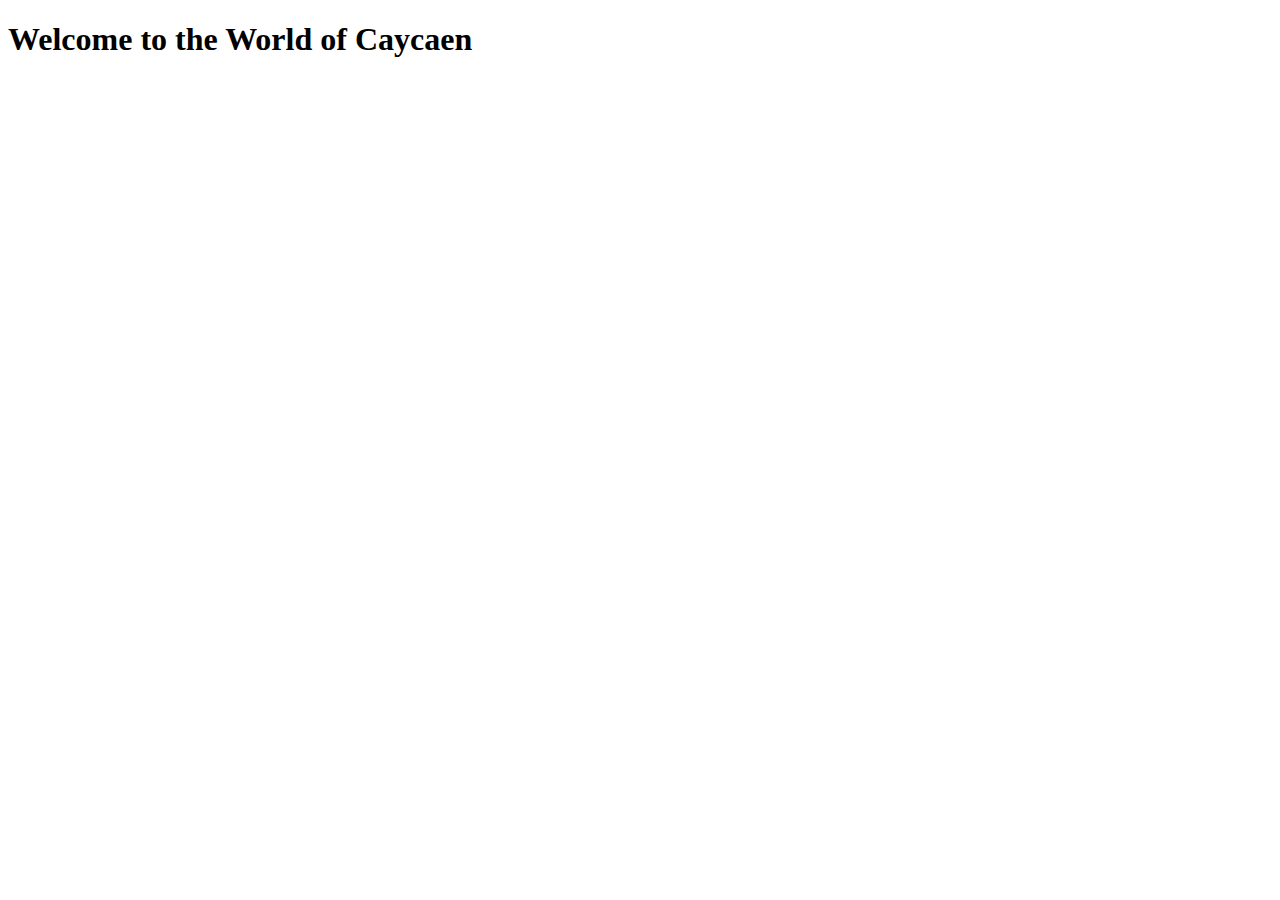
<file: index.html>
<!DOCTYPE html>
<html>
<head>
    <meta charset="utf-8">
    <meta http-equiv="X-UA-Compatible" content="IE=edge">
    <title>World of Caycaen</title>
    <meta name="viewport" content="width=device-width, initial-scale=1">
    <!--<link rel="stylesheet" type="text/css" media="screen" href="main.css">
    <script src="main.js"></script>-->
</head>
<body>
    <h1>Welcome to the World of Caycaen</h1>
</body>
</html>
</file>
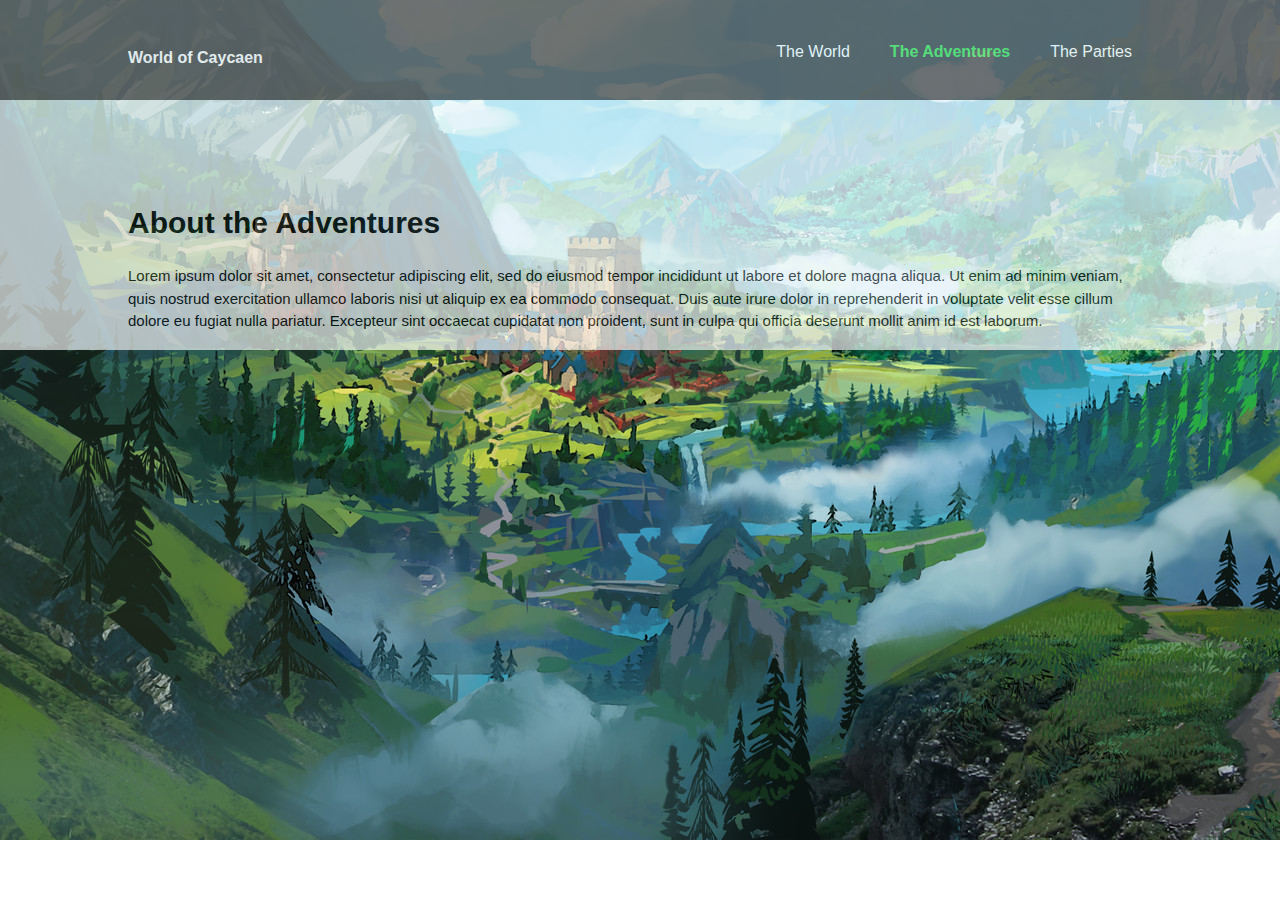
<file: adventures.html>
<!DOCTYPE html>
<html>
<head>
    <meta charset="utf-8">
    <meta http-equiv="X-UA-Compatible" content="IE=edge">
    <meta name="description" content="D&D World Website">
    <meta name="keywords" content="D&D, World, homebrew, Caycaen, World of Caycaen">
    <meta name="author" content="Denis Brun">
    <title>World of Caycaen | Homepage</title>
    <meta name="viewport" content="width=device-width, initial-scale=1">
    <link rel="stylesheet" type="text/css" media="screen" href="./css/style.css">
    </head>
<body>
    <header>
        <div class="container">
            <div id="branding">
                <h1><a href="index.html">World of Caycaen</a></h1>
            </div>
            <nav>
                <ul>
                    <li><a href="world.html">The World</a></li>
                    <li class="current"><a href="adventures.html">The Adventures</a></li>
                    <li><a href="parties.html">The Parties</a></li>
                </ul>
            </nav>
        </div>
    </header>
    <section id="homepageAdventureSection">
            <div class="container">
                <h1>About the Adventures</h1>
                <p>Lorem ipsum dolor sit amet, consectetur adipiscing elit, sed do eiusmod tempor incididunt ut labore et dolore magna aliqua. Ut enim ad minim veniam, quis nostrud exercitation ullamco laboris nisi ut aliquip ex ea commodo consequat. Duis aute irure dolor in reprehenderit in voluptate velit esse cillum dolore eu fugiat nulla pariatur. Excepteur sint occaecat cupidatat non proident, sunt in culpa qui officia deserunt mollit anim id est laborum.</p>
            </div>
    </section>
</body>
</html>
</file>
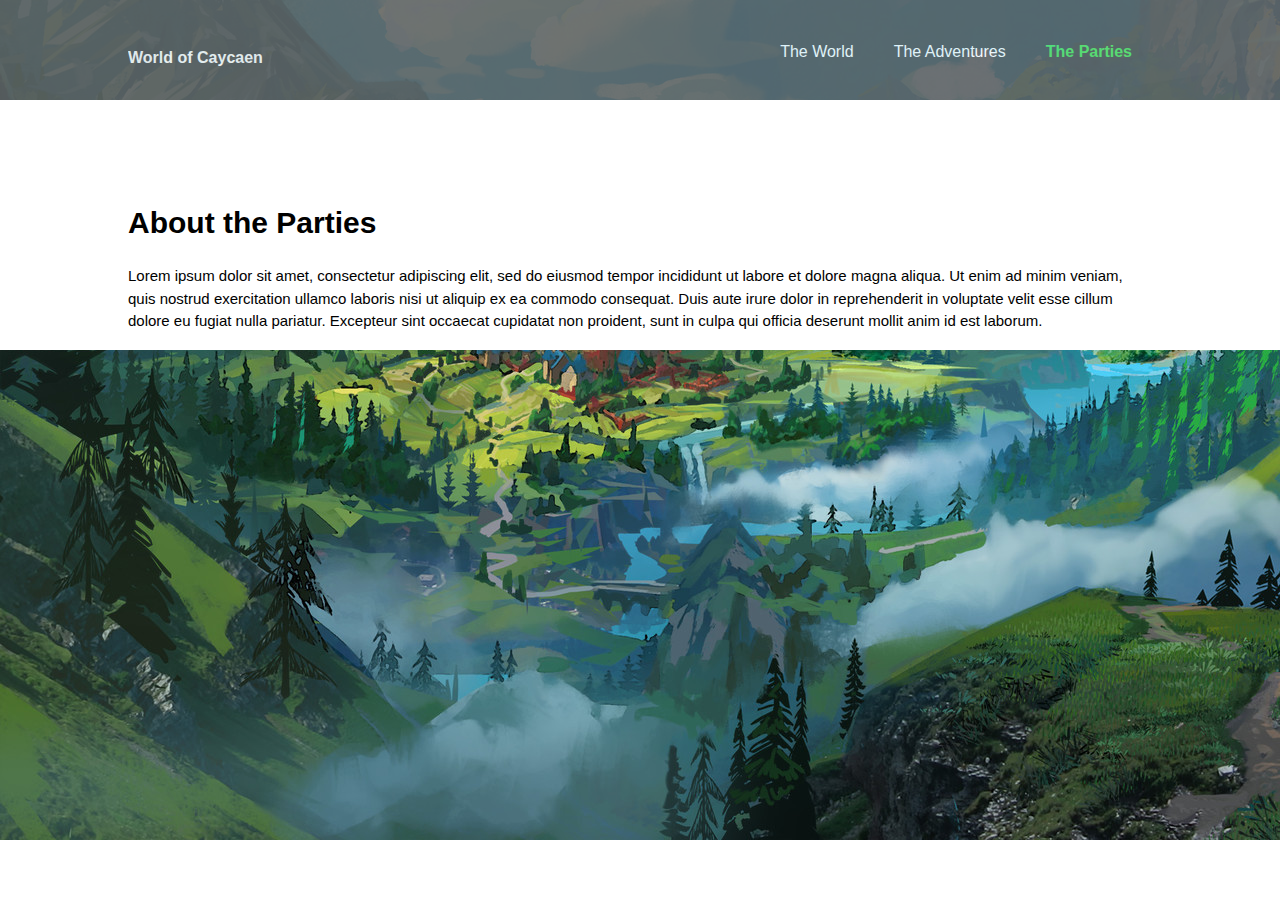
<file: parties.html>
<!DOCTYPE html>
<html>
<head>
    <meta charset="utf-8">
    <meta http-equiv="X-UA-Compatible" content="IE=edge">
    <meta name="description" content="D&D World Website">
    <meta name="keywords" content="D&D, World, homebrew, Caycaen, World of Caycaen">
    <meta name="author" content="Denis Brun">
    <title>World of Caycaen | Homepage</title>
    <meta name="viewport" content="width=device-width, initial-scale=1">
    <link rel="stylesheet" type="text/css" media="screen" href="./css/style.css">
    </head>
<body>
    <header>
        <div class="container">
            <div id="branding">
                <h1><a href="index.html">World of Caycaen</a></h1>
            </div>
            <nav>
                <ul>
                    <li><a href="world.html">The World</a></li>
                    <li><a href="adventures.html">The Adventures</a></li>
                    <li class="current"><a href="parties.html">The Parties</a></li>
                </ul>
            </nav>
        </div>
    </header>
    <section id="homepagePartySection">
            <div class="container">
                <h1>About the Parties</h1>
                <p>Lorem ipsum dolor sit amet, consectetur adipiscing elit, sed do eiusmod tempor incididunt ut labore et dolore magna aliqua. Ut enim ad minim veniam, quis nostrud exercitation ullamco laboris nisi ut aliquip ex ea commodo consequat. Duis aute irure dolor in reprehenderit in voluptate velit esse cillum dolore eu fugiat nulla pariatur. Excepteur sint occaecat cupidatat non proident, sunt in culpa qui officia deserunt mollit anim id est laborum.</p>
            </div>
    </section>
</body>
</html>
</file>
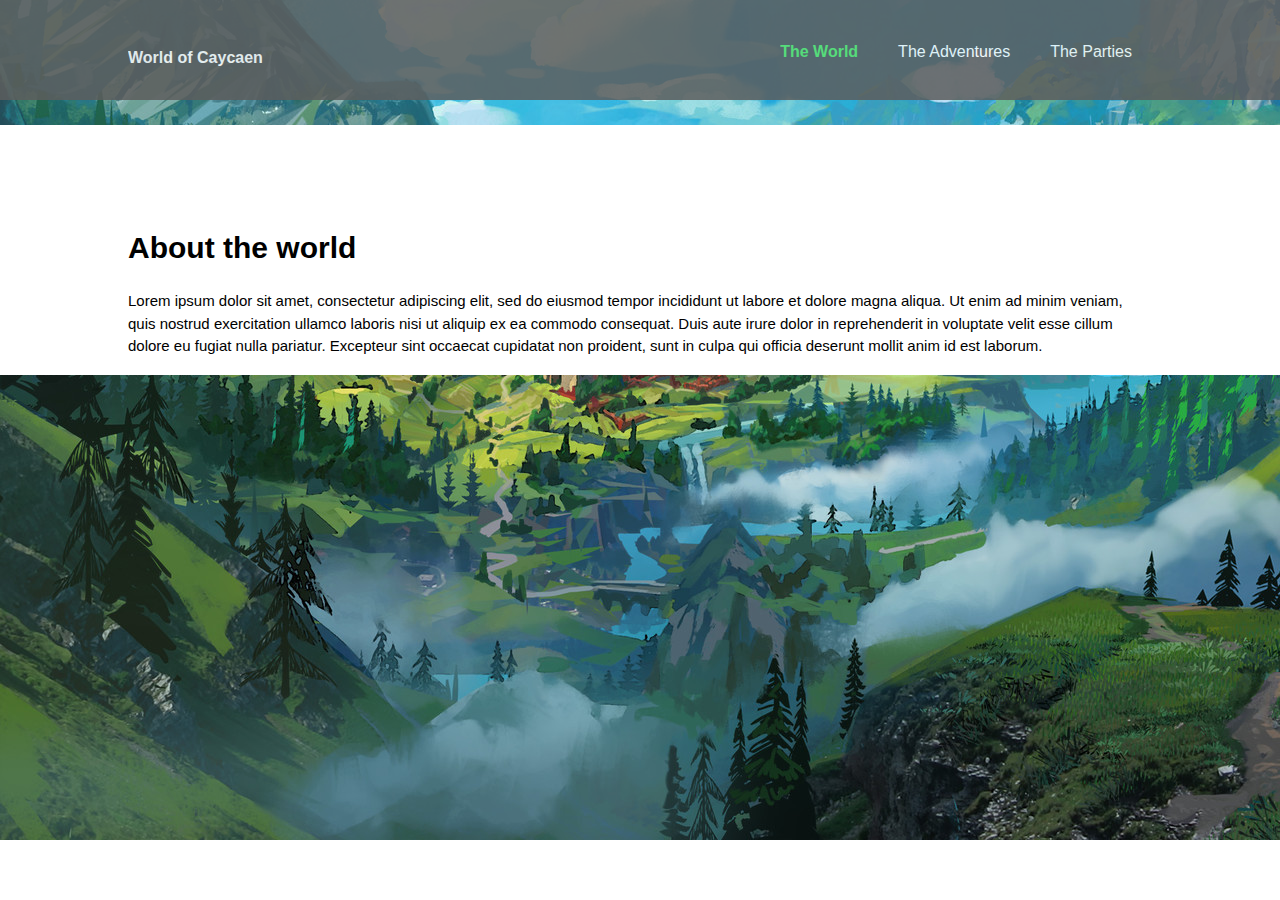
<file: world.html>
<!DOCTYPE html>
<html>
<head>
    <meta charset="utf-8">
    <meta http-equiv="X-UA-Compatible" content="IE=edge">
    <meta name="description" content="D&D World Website">
    <meta name="keywords" content="D&D, World, homebrew, Caycaen, World of Caycaen">
    <meta name="author" content="Denis Brun">
    <title>World of Caycaen | Homepage</title>
    <meta name="viewport" content="width=device-width, initial-scale=1">
    <link rel="stylesheet" type="text/css" media="screen" href="./css/style.css">
    </head>
<body>
    <header>
        <div class="container">
            <div id="branding">
                <h1><a href="index.html">World of Caycaen</a></h1>
            </div>
            <nav>
                <ul>
                    <li class="current"><a href="world.html">The World</a></li>
                    <li><a href="adventures.html">The Adventures</a></li>
                    <li><a href="parties.html">The Parties</a></li>
                </ul>
            </nav>
        </div>
    </header>
    <section id="homepageWorldSection">
        <div class="container">
            <h1>About the world</h1>
            <p>Lorem ipsum dolor sit amet, consectetur adipiscing elit, sed do eiusmod tempor incididunt ut labore et dolore magna aliqua. Ut enim ad minim veniam, quis nostrud exercitation ullamco laboris nisi ut aliquip ex ea commodo consequat. Duis aute irure dolor in reprehenderit in voluptate velit esse cillum dolore eu fugiat nulla pariatur. Excepteur sint occaecat cupidatat non proident, sunt in culpa qui officia deserunt mollit anim id est laborum.</p>
        </div>
    </section>
</body>
</html>
</file>
<file: css/style.css>
body{
    font: 15px/1.5 Arial, Helvetica, sans-serif;
    padding: 0;
    margin: 0;
    background: url('../img/background.jpg') no-repeat;
    background-size: 150%;
}


/*Global */
.container{
    width: 80%;
    margin: auto;
    overflow: hidden;
}

ul{
    padding: 0;
    margin:0;
}

/* Header */
header{
    background: #5D5D5D;
    color: #ffffff;
    padding-top: 30px;
    min-height: 70px;
    opacity: .85;
}

header a{
    color: #ffffff;
    text-decoration: none;
    font-size: 16px;
}


header li{
    float: left;
    display: inline;
    padding: 0 20px 0 20px;
}

header #branding{
    float: left;
}

header #branding h1{
    margin: 0;
}

header nav{
    float: right;
    margin-top: 10px
}

header .current a{
    color: #5EE56B;
    font-weight: bold;
}

header a:hover{
    color: #cccccc;
}

/* homepageWorldSection */
#homepageWorldSection{
    min-height: 250px;
    background: #ffffff;
    margin-top:25px;
}

#homepageWorldSection h1{
    margin-top: 100px;
}

/* homepageAdventureSection */
#homepageAdventureSection{
    min-height: 250px;
    background: #ffffff;
    opacity: .65;
}

#homepageAdventureSection h1{
    margin-top: 100px;
}

/* homepagePartySection */
#homepagePartySection{
    min-height: 250px;
    background: #ffffff;
    margin-bottom:25px;
}

#homepagePartySection h1{
    margin-top: 100px;
}
</file>
